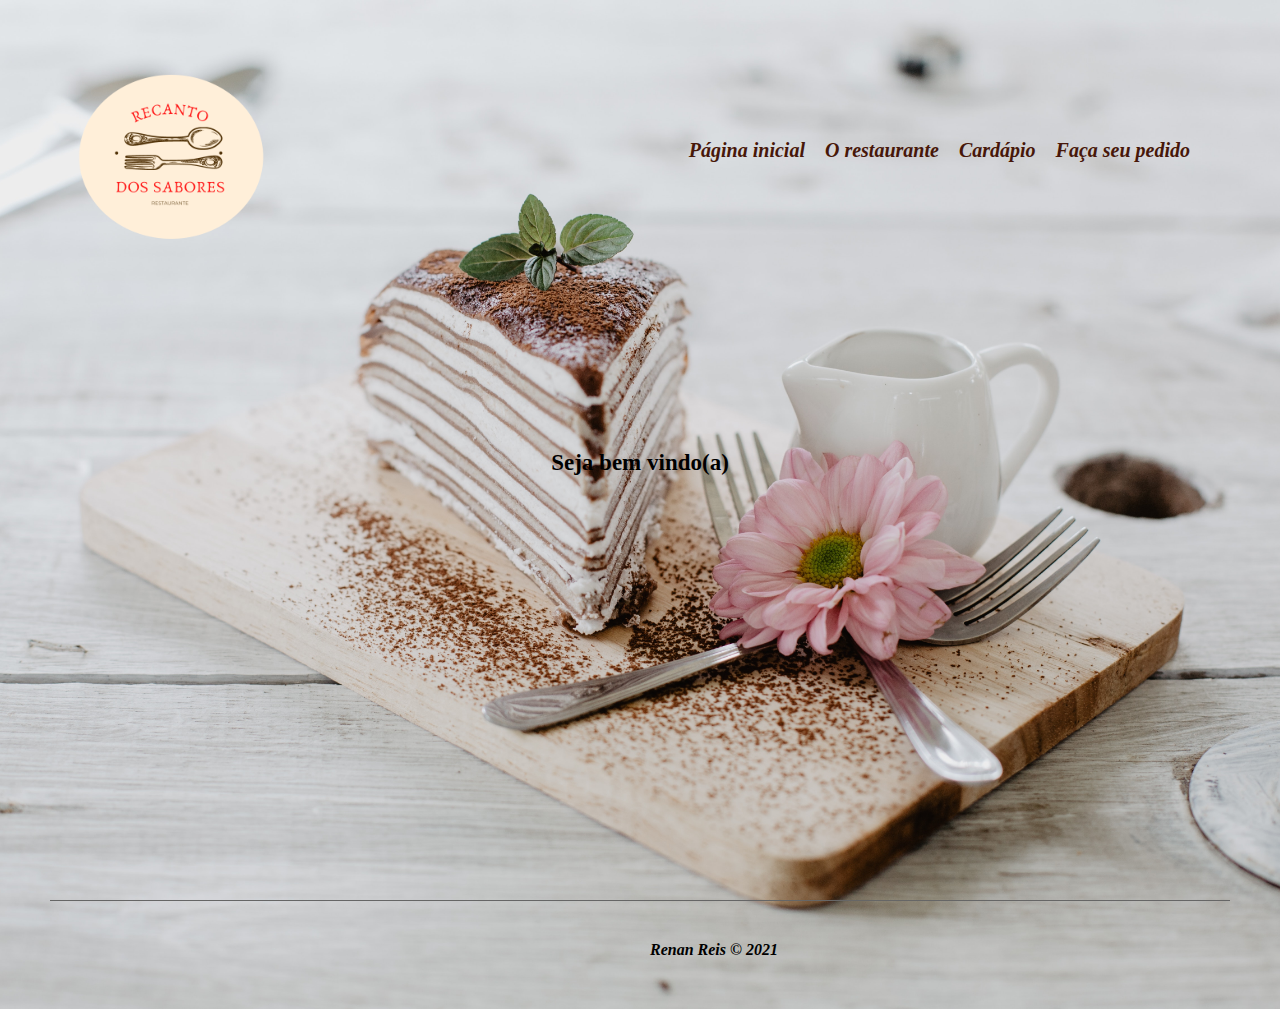
<file: HTML/index.html>
<!DOCTYPE html>
<html lang="pt-br">
<head>
    <meta charset="UTF-8">
    <meta http-equiv="X-UA-Compatible" content="IE=edge">
    <meta name="viewport" content="width=device-width, initial-scale=1.0">
    <title>Recanto dos sabores</title>
    <link rel="shortcut icon" href="../IMAGENS/favicon.ico" type="image/x-icon">
    <link rel="stylesheet" href="../CSS/styles.css">
</head>
<body id="background">
    <!--CABEÇALHO-->
    
        <div class="container"> 
            <div id="header">          
                <nav>
                <img src="../IMAGENS/recanto restaurante imagem (1).png" alt="logo restaurante"/>
                <ul>
                    <li><a href="./index.html"> Página inicial </a></li>
                    <li><a href="./O_restaurante.html"> O restaurante </a></li>
                    <li><a href="./Cardápio.html"> Cardápio </a></li>
                    <li><a href="./Contato.html"> Faça seu pedido</a></li>
                </ul>
            
            </nav>
        </div>
    
    <!--CORPO DO SITE-->
    
       <div id="section">

        <h2>Seja bem vindo(a)</h2>

       </div>

    

    <!--RODAPÉ-->
    
       <div id="footer">

            <p> Renan Reis &copy; 2021</p>

       </div>

</div>
</body>

</html>
</file>
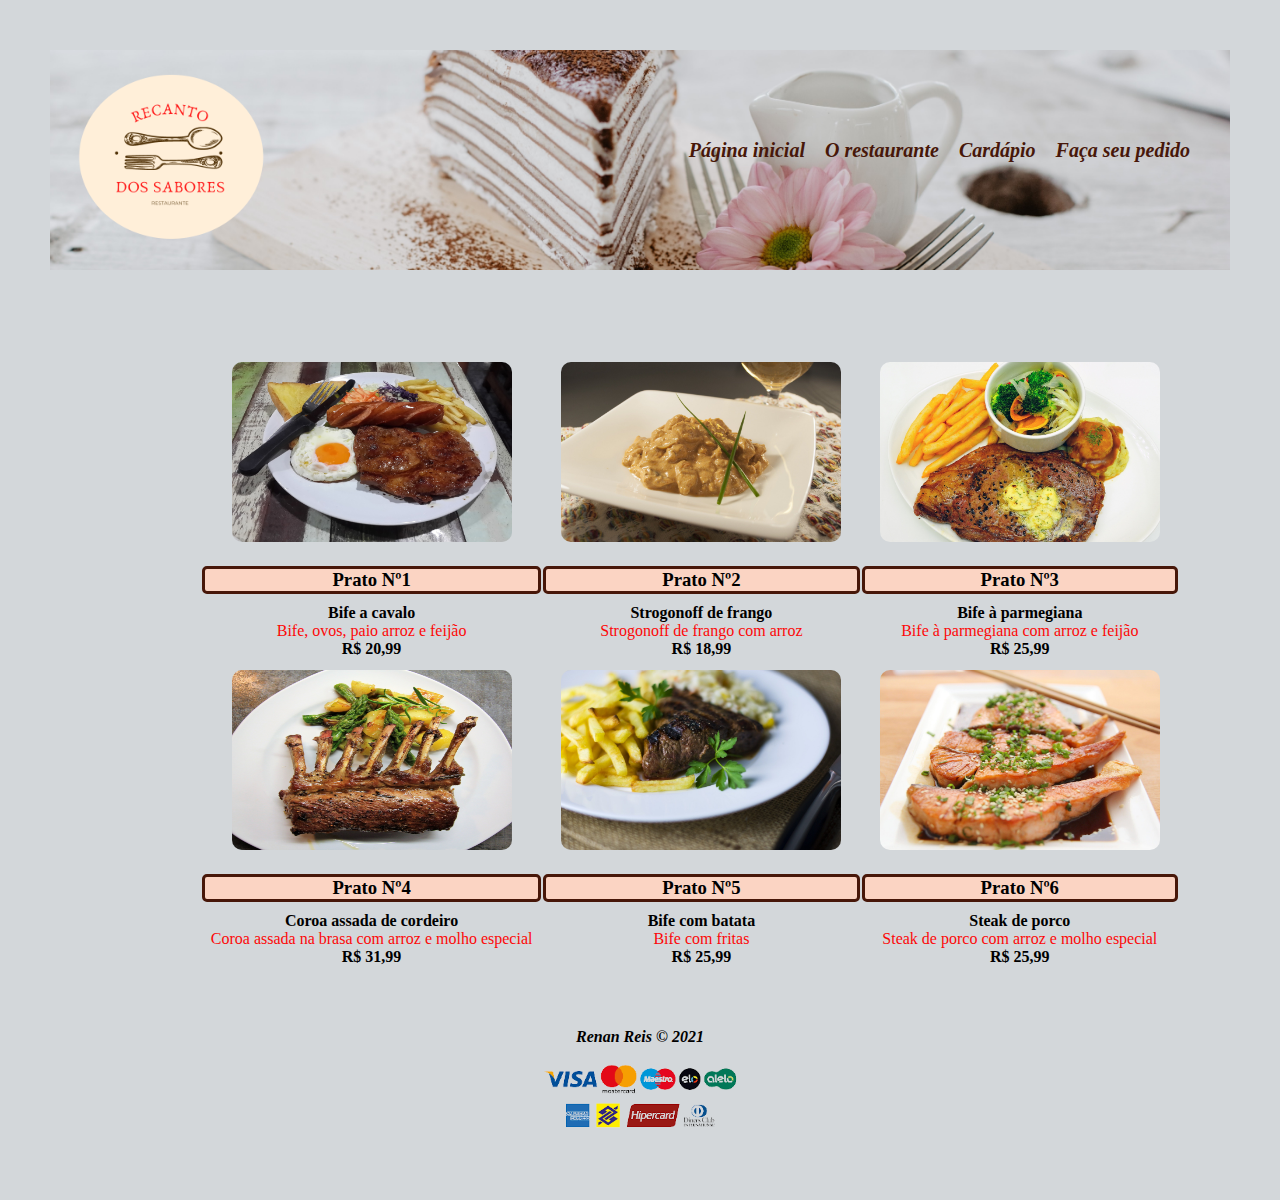
<file: HTML/Cardápio.html>
<!DOCTYPE html>
<html lang="pt-br">
<head>
    <meta charset="UTF-8">
    <meta http-equiv="X-UA-Compatible" content="IE=edge">
    <meta name="viewport" content="width=device-width, initial-scale=1.0">
    <title>Recanto dos sabores</title>
    <link rel="shortcut icon" href="../IMAGENS/favicon.ico" type="image/x-icon">
    <link rel="stylesheet" href="../CSS/styles.css">
    <script src="../JS/comand.js"></script>
</head>
<body class="style">
    <!--CABEÇALHO-->
    
    <div class="container"> 
        <div id="header"> 
            <div  class="header-image">
    <nav>
           
                <img src="../IMAGENS/recanto restaurante imagem (1).png" alt="logo restaurante"/>
                <ul class="color">
                    <li><a href="./index.html">Página inicial</a></li>
                    <li><a href="./O_restaurante.html">O restaurante</a></li>
                    <li><a href="./Cardápio.html">Cardápio</a></li>
                    <li><a href="./Contato.html">Faça seu pedido</a></li>
                </ul>
            
        </nav>
    </div>
    </div>
    
    <!--CORPO DO SITE-->
    <main class="container">
        
        <section class="container-products">
           
            <table class="product-image">
            <tr>
                <td class="prato-1">
                   <a  href="#"><img src="../IMAGENS/bife-a-cavalo.jpg" alt="bife-a-cavalo"></a>
                    <h3 class="btn"> Prato Nº1</h3>
                    <p class="name-dishe">Bife a cavalo</p>
                    <p class="description">Bife, ovos, paio arroz e feijão</p>
                    <p class="price-dishe">
                        <R1>R$ 20,99</R1>
                    </p>
                </td>

                <td class="prato-2">
                    <a href="#"><img src="../IMAGENS/strogonoff.jpg" alt="Strogonoff-de-frango"></a>
                    <h3 class="btn"> Prato Nº2</h3>
                    <p class="name-dishe">Strogonoff de frango</p>
                    <p class="description">Strogonoff de frango com arroz</p>
                    <p class="price-dishe">
                        <R1> R$ 18,99</R1>
                    </p>
                </td>

                <td class="prato-3">
                    <a href="#"><img src="../IMAGENS/bife-a-parmegiana.jpg" alt="bife-a-parmegiana"></a>
                    <h3 class="btn"> Prato Nº3</h3>
                    <p class="name-dishe">Bife à parmegiana</p>
                    <p class="description">Bife à parmegiana com arroz e feijão</p>
                    <p class="price-dishe">
                        <R1>R$ 25,99</R1>
                    </p>
                </td>
            </tr>

            <tr>
                <td class="prato-4">
                    <a href="#"><img src="../IMAGENS/coroa-assada-de-cordeiro.jpg" alt="coroa-assada-de-cordeiro"></a>
                    <h3 class="btn"> Prato Nº4</h3>
                    <p class="name-dishe">Coroa assada de cordeiro</p>
                    <p class="description">Coroa assada na brasa com arroz e molho especial</p>
                    <p class="price-dishe">
                        <R1>R$ 31,99</R1>
                    </p>
                </td>

                <td class="prato-5">
                    <a href="#"><img src="../IMAGENS/bife-com-batata.jpg" alt="Bife-com-batata"></a>
                    <h3 class="btn"> Prato Nº5</h3>
                    <p class="name-dishe">Bife com batata</p>
                    <p class="description">Bife com fritas</p>
                    <p class="price-dishe">
                        <R1>R$ 25,99</R1>
                    </p>
                </td>

                <td class="prato-6">
                    <a href="#"><img src="../IMAGENS/Steak de porco.jpg" alt="steak-de-porco"></a>
                    <h3 class="btn"> Prato Nº6</h3>
                    <p class="name-dishe">Steak de porco</p>
                    <p class="description">Steak de porco com arroz e molho especial</p>
                    <p class="price-dishe">
                        <R1>R$ 25,99</R1>
                    </p>
                </td>
            </tr>
        </table>

        
   
        </section>
        
    
    </main>
    <!--RODAPÉ-->
    <div class="footer">
       
           
                <p> Renan Reis &copy; 2021</p>
                <img src="../IMAGENS/cartão-vetor.PNG.png" alt="Formas de pagamento">
           
        
    </div>
</div>
</body>
</html>
</file>
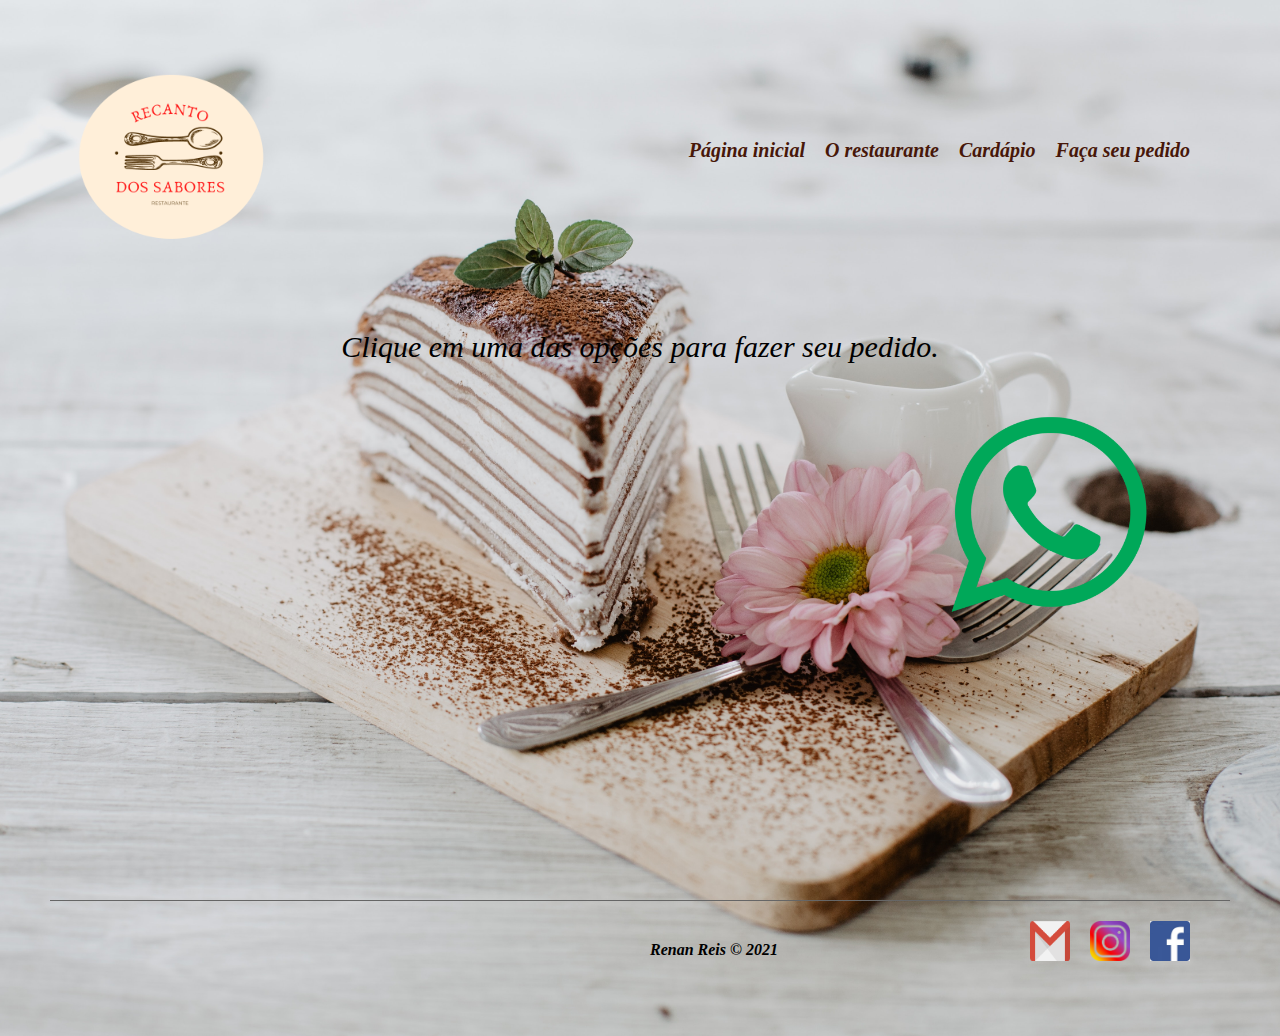
<file: HTML/Contato.html>
<!DOCTYPE html>
<html lang="pt-br">
<head>
    <meta charset="UTF-8">
    <meta http-equiv="X-UA-Compatible" content="IE=edge">
    <meta name="viewport" content="width=device-width, initial-scale=1.0">
    <title>Recanto dos sabores</title>
    <link rel="shortcut icon" href="../IMAGENS/favicon.ico" type="image/x-icon">
    <link rel="stylesheet" href="../CSS/styles.css">
</head>
<body id="background">
    <!--CABEÇALHO-->
    
    <div class="container">
        <div id="header">
     <nav>
         
             <img src="../IMAGENS/recanto restaurante imagem (1).png" alt="logo restaurante"/>
             <ul>
                 <li><a href="./index.html">Página inicial</a></li>
                 <li><a href="./O_restaurante.html">O restaurante</a></li>
                 <li><a href="./Cardápio.html">Cardápio</a></li>
                 <li><a href="./Contato.html">Faça seu pedido</a></li>
             </ul>
        
     </nav>
 </div>
    
    <!--CORPO DO SITE-->
    <div id="section">
        <p class="Style-p">Clique em uma das opções para fazer seu pedido.</p>
        <p>
            <a href="https://web.whatsapp.com/send?phone=5521999999999" target="_blanck"> 
                <p id="whatsappBtn"><img src="../IMAGENS/zap-vetor.png" alt="Ícone-whatsapp"/></p>

            </a>
        </p>
    
    </div>
    <!--RODAPÉ-->
    <div id="footer">
                  
                <p> Renan Reis &copy; 2021</p>
                <nav>
                    <ul>
                        <li><a href="http://127.0.0.1:5500/HTML/form.html" target="_blanck"><img src="../IMAGENS/gmail-cone-icon-1.png" alt="Símbolo-gmail"/></a></li>
                        <li><a href="https://www.instagram.com/" target="_blanck"><img src="../IMAGENS/logo-instagram-png-fundo-transparente.png" alt="Símbolo-instagran"/></a></li>
                        <li><a href="https://pt-br.facebook.com/" target="_blanck"><img src="../IMAGENS/f.jpg" alt="Símbolo-facebook"/></a></li>
                    </ul>
                </nav>
           
        
    </div>
</div>
</body>
</html>
</file>
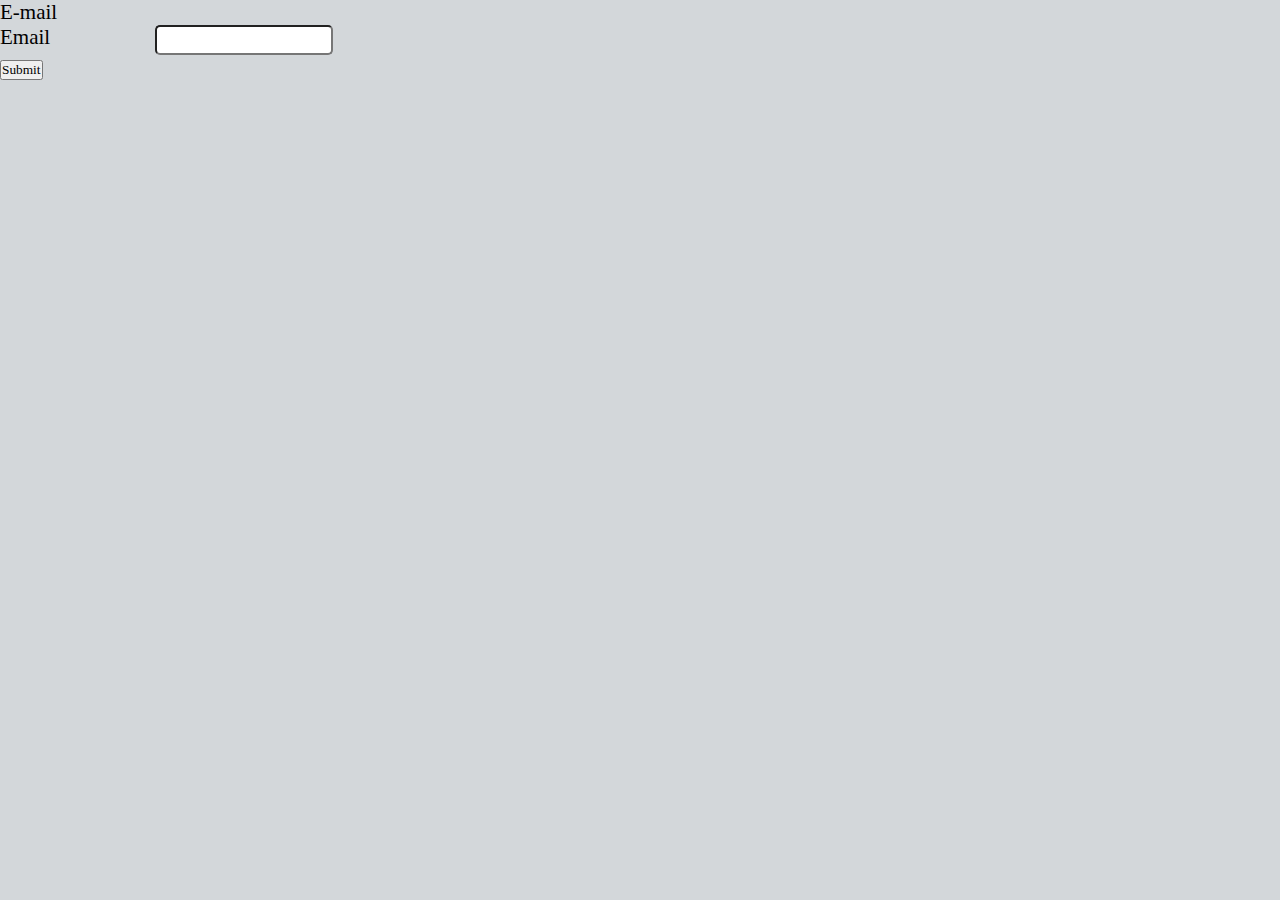
<file: HTML/form.html>
<!DOCTYPE html>
<html lang="en">
<head>
    <meta charset="UTF-8">
    <meta http-equiv="X-UA-Compatible" content="IE=edge">
    <meta name="viewport" content="width=device-width, initial-scale=1.0">
    <title>Recanto dos sabores</title>
    <link rel="shortcut icon" href="../IMAGENS/favicon.ico" type="image/x-icon">
    <link rel="stylesheet" href="../CSS/styles.css">
</head>
<body>
   <form action="">
       <fieldset>
           <legend>E-mail</legend>
           <div class="form group">
               <label for="email">Email</label>
               <input type="email" onblur="validateEmail()"
               onfocus="redefineMsg" id="email"/>
               <span id="error-email"></span>

           </div>
           <input type="submit"/>
       </fieldset>

   </form> 
</body>
</html>
</file>
<file: CSS/styles.css>
*{
    padding: 0;
    margin: 0;
    box-sizing: border-box;
    font-family:'Times New Roman', Times, serif;
}



#background{
    background-image: url(../IMAGENS/fundorestaurante3.jpg);
    background-repeat: no-repeat;
    background-size: cover;
    background-position: center center;
}

.container{
    display: block;
    width: auto;
    margin: 0 auto;
    grid-template-columns: 1vh;
    grid-template-rows: 20vh 70vh 10vh;
    grid-template-areas: "header header header"
    "section section section"
    "footer footer footer";
    text-align: center;
    min-height: 70vh;
    padding: 50px;
}

.Style-p{
    font-family: Cambria, Cochin, Georgia, Times, 'Times New Roman', serif;
    font-size: 30px;
    font-style: italic;
    padding-top: 80px;
}

.container-products{
    max-width: 1200px;
    margin: 0 auto;
    padding-left: 100px;
   
}


.product-image{
    height: 300px;
    width: 100%;
    margin-bottom: 10px;
    margin-top: 50px;
    background-position: center;
    background-size: cover;
}

body{
    background-color: #d3d7da;
}

td img{
    height: 200px;
    width: 300px;
    margin-bottom: 10px;
    border-radius: 20px;
    padding: 10px;
    transition: 0.5s;
}

td img:hover{
    height: 400px;
    width: 500px;
    transition: 0.5s;
}


#header{
    grid-area: header;
    height: 20vh;
    margin-bottom: 20px;
}

#header nav{
    padding-top: 0px;
    margin-top: 0px;
}

.imagefaded{
    background-image: url(../IMAGENS/fundo.png);
    background-repeat: no-repeat;
    background-size: cover;
    background-position: center center;
    
}

.header-image{

    background-image: url(../IMAGENS/cabeca1.jpg);
    background-repeat: no-repeat;
    background-size: cover;
    background-position: center center;
}

.color li a{
    color:#471709;
  
   
}

.line{
    border-bottom: 1px solid #666;
}

.description{
    color: hsl(0, 98%, 51%);
}

.btn{
    background-color: #fbd4c3;
    border: 3px solid #471709;
    border-radius: 5px;
    margin-bottom: 10px;
}

.name-dishe{
    font-weight: bold;
    font-family: Cambria, Cochin, Georgia, Times, 'Times New Roman', serif;
}

.price-dishe{
    font-weight: bold;
    font-family: cursive;
}


#section{
    grid-area: section;
    height: 70vh;
    
}


#section h2{
    padding-top: 200px;
    font-family:Cambria, Cochin, Georgia, Times, 'Times New Roman', serif;
    text-align: center;
    font-size: 23px;
    transition: 0.5s;
}

#section h2:hover{
    font-size: 33px;
    transition: 0.5s;
}


#section h3{
    text-align: center;
    text-justify: auto;
    margin-top: 150px;
    margin-bottom: 30px;
    font-size: 25px;
}

#section h3 p{
    text-align: center;
    text-justify: auto;
    font-size: 20px;
}

#whatsappBtn img{
    width: 200px;
    height: 200px;
    display: flex;
    margin-top: 50px;
    margin-left: 900px;
    transition: 0.5s;
}

#whatsappBtn img:hover{
    width: 260px;
    height: 260px;
    transition: 0.5s;
}


nav{
    display: flex;
    justify-content: space-between;
    padding: 20px;
    
}

nav img{
    height: 200px;
    width: 200px;
    
}

nav ul{
    display: flex;
    list-style: none;
    align-items: center;
}

ul li{
    margin-right: 20px;
}

li a{
    font-size: 20px;
    text-decoration: none;
    font-style: italic;
    font-weight: bold;
    transition: 0.5s;
    color:#471709;
}

li a:hover{
    
    font-size: 25px;
    color: hsl(0, 98%, 51%);
    transition: 0.5s;
}

/*FORM*/

form{
    font-family: 'Times New Roman', Times, serif;
    font-size: 21px;
}

fieldset{
    border: none;
}

.legend{
    font-weight: bold;
    font-size: 20px;
}

.form-group{
    margin: 9px auto;
}

label{
    width: 150px;
    display: inline-block;
}

input[type="text"], input[type="email"]{
    padding: 5px;
    border-radius: 5px;
}

input:invalid{
    border-color: #900;
    box-shadow: 0px 0px 3px #900;
}

input:focus{
    outline: none;
}

.footer{
    font-weight: bold;
    font-style: italic;
}

.footer img{
    height: 100px;
    width: 500;
}

#footer{
    display: flex;
    justify-content: space-between;
    grid-area: footer;
    border-top: 1px solid #666;
    margin-top: 20px;
    font-weight: bold;
    font-style: italic;
}

#footer img{
    height: 40px;
    width: 40px;
    align-items: flex-end;
    
}

#footer img a{
    height: 40;
    width: 40;
    transition: 0.5s;
}

#footer p{
    margin-top: 40px;
    margin-left: 600px;
}
</file>
